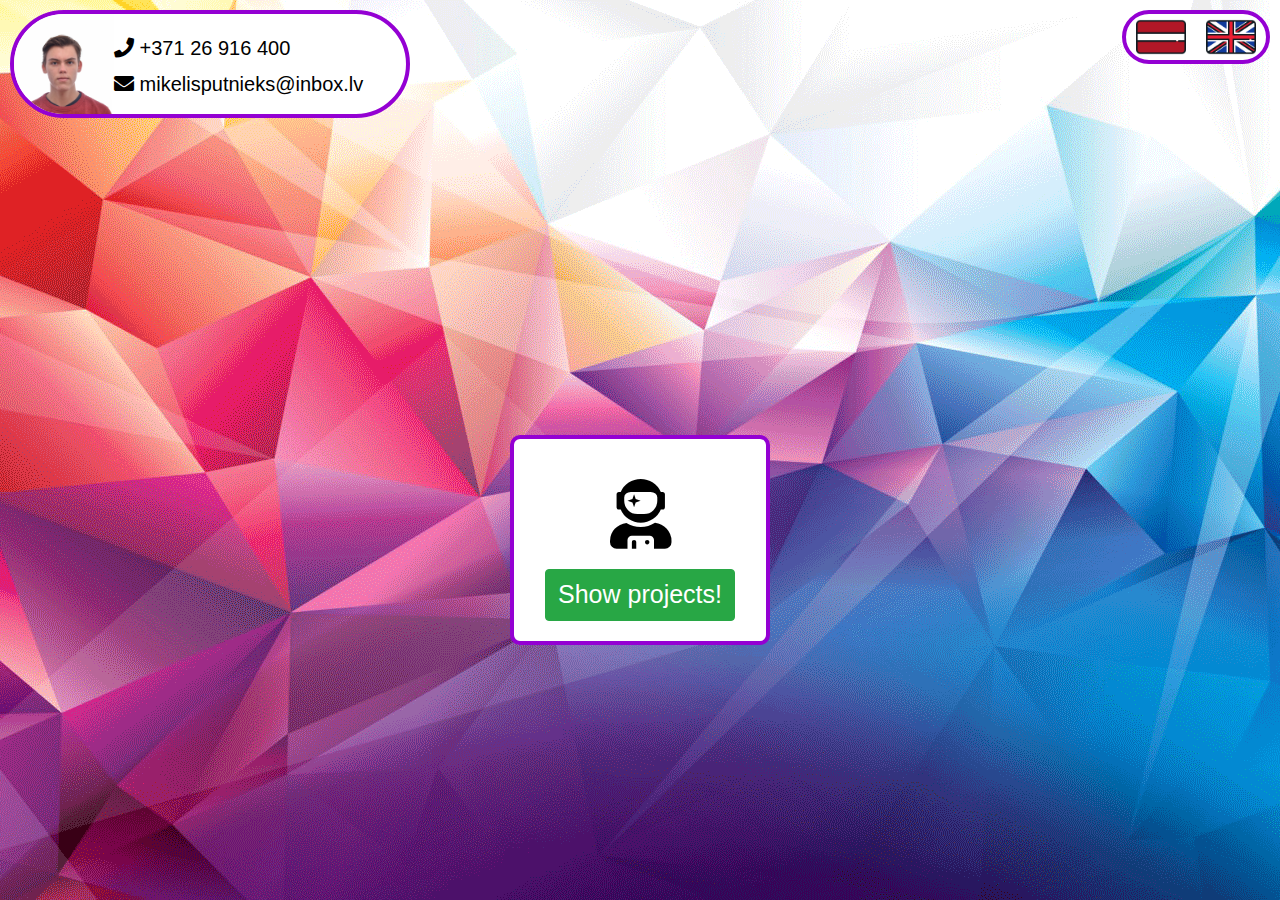
<file: index.html>
<!-- © Copyright Miķelis Putnieks 2020 -->

<!DOCTYPE html>
<html>
<head>
  <title>mikelisp.lv</title>
  <meta charset="utf-8">
  <meta name="viewport" content="width=device-width, initial-scale=1">
  <link rel="stylesheet" href="css/bootstrap.css">
  <script src="https://ajax.googleapis.com/ajax/libs/jquery/3.4.1/jquery.min.js"></script>
  <script src="https://cdnjs.cloudflare.com/ajax/libs/popper.js/1.16.0/umd/popper.min.js"></script>
  <script src="https://maxcdn.bootstrapcdn.com/bootstrap/4.4.1/js/bootstrap.min.js"></script>
  <script src="js/custom.js"></script>
  <link rel="stylesheet" href="css/custom.css">
  <link rel="stylesheet" href="css/animations.css">
  <link rel="stylesheet" href="https://use.fontawesome.com/releases/v5.3.0/css/all.css" crossorigin="anonymous">
  
  <link rel="prefetch" href="img/portrait.png" />
  <link rel="prefetch" href="img/href-2.png" />
  <link rel="prefetch" href="img/href-1.png" />
  <link rel="prefetch" href="img/href-3.png" />
  <link rel="prefetch" href="img/href-4.png" />
</head>

<body id="body">
    
    <div class="bg1">
        
        <div class="top">
            <div class="top-left">
                <img src="img/portrait.png" class="portrait" alt="Es">
                <div style="position: relative; bottom: -10px;">
                    <p class="contacts"> <i class="fas fa-phone"></i> +371 26 916 400</p>
                    <p class="contacts"> <i class="fas fa-envelope"></i> mikelisputnieks@inbox.lv</p>
                </div>
            </div>
            
            <div class="top-right" >
                <a href="home_lv.html" class="flag-link-lv">
                    <img src="img/latvia.png" class="flag" alt="lv" data-toggle="tooltip" data-placement="bottom" title="LV">
                </a>
                <a href="#" class="flag-link-en">
                    <img src="img/grossbritannien.png" class="flag" alt="en" data-toggle="tooltip" data-placement="bottom" title="ENG">
                </a>
            </div>
        </div>
        
        <div  class="bottom" id="centre_start">
            <div class="center" id="toportfolio">
                <i class="fas fa-user-astronaut" style="font-size: 70px; padding:20px;"></i>
                <br>
                <button class="btn btn-success btn-text" id="portfolio" type="button" onclick="show('eng')">Show projects!</button>
            </div>
        </div>
    </div>
    
    <div class="modal fade slide-in-right" id="modal1">
        <div class="modal-dialog modal-lg">
            <div class="modal-content">

              <!-- Modal Header -->
              <div class="modal-header">
                <h4 class="modal-title">Project palodze.lv</h4>
                <button type="button" class="close" data-dismiss="modal">&times;</button>
              </div>

              <!-- Modal body -->
              <div class="modal-body">
                  <div class="row no-gutters">
                      <div class="col-lg-12 text-center">
                    <!--Carousel Wrapper-->
                      <div id="demo" class="carousel slide" data-ride="carousel" style="width:auto;">
                        <ol class="carousel-indicators">
                          <li data-target="#demo" data-slide-to="0" class="active"></li>
                          <li data-target="#demo" data-slide-to="1"></li>
                          <li data-target="#demo" data-slide-to="2"></li>
                          <li data-target="#demo" data-slide-to="3"></li>
                        </ol>
                        <div class="carousel-inner" role="listbox">
                          <div class="carousel-item active">
                            <img class="img-fluid" src="img/palodze-1.png" alt="First slide">
                          </div>
                          <div class="carousel-item">
                            <img class="img-fluid" src="img/palodze-2.png" alt="Second slide">
                          </div>
                          <div class="carousel-item">
                            <img class="img-fluid" src="img/palodze-3.png" alt="Third slide">
                          </div>
                          <div class="carousel-item">
                            <img class="img-fluid" src="img/palodze-4.png" alt="Fourth slide">
                          </div>
                        </div>

                          <a class="carousel-control-prev" href="#demo" role="button" data-slide="prev">
                            <span class="carousel-control-prev-icon" aria-hidden="true"></span>
                          </a>
                          <a class="carousel-control-next" href="#demo" role="button" data-slide="next">
                            <span class="carousel-control-next-icon" aria-hidden="true"></span>
                          </a>
                      </div>
                    <!--/.Carousel Wrapper-->
                  </div>
                  </div>
                  <div class="row " style="margin-top: 15px; padding-right: 20px; padding-left: 20px;">
                  <div class="col-lg-6">
                    <div class="container">
                    <h2 class="text-center"><strong> www.palodze.lv </strong></h2>
                    <ul class="list-group" style="padding-bottom: 20px;">
                      <li class="lg-item">Type:        an informative website for a local windowsill dealership business.</li>
                      <li class="lg-item">Client:      sia fogels.lv</li>
                      <li class="lg-item">Build time:  2 weeks</li>
                      <li class="lg-item">Languages:   Latvian</li>
                    </ul>
                    </div>
                  </div>
                  <div class="col-lg-6 text-center">
                      <h2 class="text-center"><strong> Custom tailored for: </strong></h2>
                      <i class="fas fa-desktop fa-3x" style="margin: 20px 10px;" data-toggle="tooltip" data-placement="bottom" title="PCs"></i>
                      <i class="fas fa-laptop fa-3x" style="margin: 20px 10px;" data-toggle="tooltip" data-placement="bottom" title="Laptops"></i>
                      <i class="fas fa-tablet-alt" style="margin: 20px 10px; font-size: 42px;" data-toggle="tooltip" data-placement="bottom" title="Tablets"></i>
                      <i class="fas fa-mobile-alt" style="margin: 20px 10px; font-size: 35px;" data-toggle="tooltip" data-placement="bottom" title="Mobile phones"></i>
                      <br>
                      <i class="fab fa-android fa-3x" style="margin: 20px 5px" data-toggle="tooltip" data-placement="bottom" title="Android"></i>
                      <i class="fab fa-apple fa-3x" style="margin: 20px 5px" data-toggle="tooltip" data-placement="bottom" title="IOS"></i>
                      <i class="fab fa-windows fa-3x" style="margin: 20px 5px" data-toggle="tooltip" data-placement="bottom" title="Windows"></i>
                  </div>
                </div>
              </div>

              <!-- Modal footer -->
              <div class="modal-footer">
                <a class="btn btn-success" href="https://palodze.lv/" target="_blank">To the site</a>
                <button type="button" class="btn btn-danger" data-dismiss="modal">Back</button>
              </div>

            </div>
        </div>
    </div>
    
    <div class="modal fade slide-in-right" id="modal2">
        <div class="modal-dialog modal-lg">
            <div class="modal-content">

              <!-- Modal Header -->
              <div class="modal-header">
                <h4 class="modal-title">Project mikelisp.lv</h4>
                <button type="button" class="close" data-dismiss="modal">&times;</button>
              </div>

              <!-- Modal body -->
              <div class="modal-body">
                  <div class="row no-gutters">
                      <div class="col-lg-12 text-center">
                    <!--Carousel Wrapper-->
                      <div id="demo1" class="carousel slide" data-ride="carousel" style="width:auto;">
                        <ol class="carousel-indicators">
                          <li data-target="#demo1" data-slide-to="0" class="active"></li>
                          <li data-target="#demo1" data-slide-to="1"></li>
                        </ol>
                        <div class="carousel-inner" role="listbox">
                          <div class="carousel-item active">
                            <img class="img-fluid" src="img/portfolio-1.png" alt="First slide">
                          </div>
                          <div class="carousel-item">
                            <img class="img-fluid" src="img/portfolio-2.png" alt="Second slide">
                          </div>
                        </div>

                          <a class="carousel-control-prev" href="#demo1" role="button" data-slide="prev">
                            <span class="carousel-control-prev-icon" aria-hidden="true"></span>
                          </a>
                          <a class="carousel-control-next" href="#demo1" role="button" data-slide="next">
                            <span class="carousel-control-next-icon" aria-hidden="true"></span>
                          </a>
                      </div>
                    <!--/.Carousel Wrapper-->
                  </div>
                  </div>
                  <div class="row " style="margin-top: 15px; padding-right: 20px; padding-left: 20px;">
                  <div class="col-lg-6">
                    <div class="container">
                    <h2 class="text-center"><strong>Web portfolio mikelisp.lv</strong></h2>
                    <ul class="list-group">
                      <li class="lg-item">Type:         informative and colorful website for my project portfolio</li>
                      <li class="lg-item">Client:       built my own use</li>
                      <li class="lg-item">Build time:   3 weeks + minor improvements once in a while</li>
                      <li class="lg-item">Languages:    English, Latvian</li>
                    </ul>
                    </div>
                  </div>
                  <div class="col-lg-6 text-center">
                      
                      <h2 class="text-center"><strong> Custom tailored for: </strong></h2>
                      <i class="fas fa-desktop fa-3x" style="margin: 20px 10px;" data-toggle="tooltip" data-placement="bottom" title="PCs"></i>
                      <i class="fas fa-laptop fa-3x" style="margin: 20px 10px;" data-toggle="tooltip" data-placement="bottom" title="Laptops"></i>
                      <i class="fas fa-tablet-alt" style="margin: 20px 10px; font-size: 42px;" data-toggle="tooltip" data-placement="bottom" title="Tablets"></i>
                      <i class="fas fa-mobile-alt" style="margin: 20px 10px; font-size: 35px;" data-toggle="tooltip" data-placement="bottom" title="Mobile phones"></i>
                      <br>
                      <i class="fab fa-android fa-3x" style="margin: 20px 5px" data-toggle="tooltip" data-placement="bottom" title="Android"></i>
                      <i class="fab fa-apple fa-3x" style="margin: 20px 5px" data-toggle="tooltip" data-placement="bottom" title="IOS"></i>
                      <i class="fab fa-windows fa-3x" style="margin: 20px 5px" data-toggle="tooltip" data-placement="bottom" title="Windows"></i>
                      <!--Accordion wrapper-->
                    
                  </div>
                </div>
              </div>

              <!-- Modal footer -->
              <div class="modal-footer">
                <a class="btn btn-success" href="#" target="_blank">To mikelisp.lv</a>
                <button type="button" class="btn btn-danger" data-dismiss="modal">Exit</button>
              </div>

            </div>
        </div>
    </div>

    <div class="modal fade slide-in-right" id="modal3">
        <div class="modal-dialog modal-lg">
            <div class="modal-content">

              <!-- Modal Header -->
              <div class="modal-header">
                <h4 class="modal-title">Project WebGame</h4>
                <button type="button" class="close" data-dismiss="modal">&times;</button>
              </div>

              <!-- Modal body -->
              <div class="modal-body">
                  <div class="row no-gutters">
                      <div class="col-lg-12 text-center">
                    <!--Carousel Wrapper-->
                      <div id="demo2" class="carousel slide" data-ride="carousel" style="width:auto;">
                        <ol class="carousel-indicators">
                          <li data-target="#demo2" data-slide-to="0" class="active"></li>
                          <li data-target="#demo2" data-slide-to="1"></li>
                          <li data-target="#demo2" data-slide-to="2"></li>
                          <li data-target="#demo2" data-slide-to="3"></li>
                        </ol>
                        <div class="carousel-inner" role="listbox">
                          <div class="carousel-item active">
                            <img class="img-fluid" src="img/webgame-0.png" alt="First slide">
                          </div>
                          <div class="carousel-item">
                            <img class="img-fluid" src="img/webgame-1.png" alt="Second slide">
                          </div>
                          <div class="carousel-item">
                            <img class="img-fluid" src="img/webgame-2.png" alt="Third slide">
                          </div>
                          <div class="carousel-item">
                            <img class="img-fluid" src="img/webgame-3.png" alt="Fourth slide">
                          </div>
                        </div>

                          <a class="carousel-control-prev" href="#demo2" role="button" data-slide="prev">
                            <span class="carousel-control-prev-icon" aria-hidden="true"></span>
                          </a>
                          <a class="carousel-control-next" href="#demo2" role="button" data-slide="next">
                            <span class="carousel-control-next-icon" aria-hidden="true"></span>
                          </a>
                      </div>
                    <!--/.Carousel Wrapper-->
                  </div>
                  </div>
                  <div class="row " style="margin-top: 15px; padding-right: 20px; padding-left: 20px;">
                  <div class="col-lg-6">
                    <div class="container">
                    <h2 class="text-center"><strong>Online math game</strong></h2>
                    <ul class="list-group">
                      <li class="lg-item">Type:         A game designed to help learn the values of natural logarithms, uses python server-side to store high-scores</li>
                      <li class="lg-item">Client:       nobody, made just for fun</li>
                      <li class="lg-item">Build time:   2 weeks</li>
                      <li class="lg-item">Languages:    English</li>
                    </ul>
                    </div>
                  </div>
                  <div class="col-lg-6 text-center">
                      <h2 class="text-center"><strong> Custom tailored for: </strong></h2>
                      <i class="fas fa-desktop fa-3x" style="margin: 20px 10px;" data-toggle="tooltip" data-placement="bottom" title="PCs"></i>
                      <i class="fas fa-laptop fa-3x" style="margin: 20px 10px;" data-toggle="tooltip" data-placement="bottom" title="Laptops"></i>
                      <i class="fas fa-tablet-alt" style="margin: 20px 10px; font-size: 42px;" data-toggle="tooltip" data-placement="bottom" title="Tablets"></i>
                      <i class="fas fa-mobile-alt" style="margin: 20px 10px; font-size: 35px;" data-toggle="tooltip" data-placement="bottom" title="Mobile phones"></i>
                      <br>
                      <i class="fab fa-android fa-3x" style="margin: 20px 5px" data-toggle="tooltip" data-placement="bottom" title="Android"></i>
                      <i class="fab fa-apple fa-3x" style="margin: 20px 5px" data-toggle="tooltip" data-placement="bottom" title="IOS"></i>
                      <i class="fab fa-windows fa-3x" style="margin: 20px 5px" data-toggle="tooltip" data-placement="bottom" title="Windows"></i>
                  </div>
                </div>
              </div>

              <!-- Modal footer -->
              <div class="modal-footer">
                <a class="btn btn-success" href="https://mputnieks.pythonanywhere.com/" target="_blank">To the site</a>
                <button type="button" class="btn btn-danger" data-dismiss="modal">Exit</button>
              </div>

            </div>
        </div>
    </div>
    
    <div class="modal fade slide-in-right" id="modal4">
        <div class="modal-dialog modal-lg">
            <div class="modal-content">

              <!-- Modal Header -->
              <div class="modal-header">
                <h4 class="modal-title">Project TurtlesIdea.com</h4>
                <button type="button" class="close" data-dismiss="modal">&times;</button>
              </div>

              <!-- Modal body -->
              <div class="modal-body">
                  <div class="row no-gutters">
                      <div class="col-lg-12 text-center">
                    <!--Carousel Wrapper-->
                      <div id="demo3" class="carousel slide" data-ride="carousel" style="width:auto;">
                        <ol class="carousel-indicators">
                          <li data-target="#demo3" data-slide-to="0" class="active"></li>
                          <li data-target="#demo3" data-slide-to="1"></li>
                          <li data-target="#demo3" data-slide-to="2"></li>
                        </ol>
                        <div class="carousel-inner" role="listbox">
                          <div class="carousel-item active">
                            <img class="img-fluid" src="img/turtlesidea-1.png" alt="First slide">
                          </div>
                          <div class="carousel-item">
                            <img class="img-fluid" src="img/turtlesidea-2.png" alt="Second slide">
                          </div>
                          <div class="carousel-item">
                            <img class="img-fluid" src="img/turtlesidea-3.png" alt="Third slide">
                          </div>
                        </div>

                          <a class="carousel-control-prev" href="#demo3" role="button" data-slide="prev">
                            <span class="carousel-control-prev-icon" aria-hidden="true"></span>
                          </a>
                          <a class="carousel-control-next" href="#demo3" role="button" data-slide="next">
                            <span class="carousel-control-next-icon" aria-hidden="true"></span>
                          </a>
                      </div>
                    <!--/.Carousel Wrapper-->
                  </div>
                  </div>
                  <div class="row " style="margin-top: 15px; padding-right: 20px; padding-left: 20px;">
                  <div class="col-lg-6">
                    <div class="container">
                    <h2 class="text-center"><strong>Online store Turtles'Idea</strong></h2>
                    <ul class="list-group">
                      <li class="lg-item">Type:         an modern and unique website/online store prototype for my classmate's business</li>
                      <li class="lg-item">Client:       Jēkabs Janovs</li>
                      <li class="lg-item">Build time:   1 week</li>
                      <li class="lg-item">Languages:    English</li>
                    </ul>
                    </div>
                  </div>
                  <div class="col-lg-6 text-center">
                      
                      <h2 class="text-center"><strong> Custom tailored for: </strong></h2>
                      <i class="fas fa-desktop fa-3x" style="margin: 20px 10px;" data-toggle="tooltip" data-placement="bottom" title="PCs"></i>
                      <i class="fas fa-laptop fa-3x" style="margin: 20px 10px;" data-toggle="tooltip" data-placement="bottom" title="Laptops"></i>
                      <i class="fas fa-tablet-alt" style="margin: 20px 10px; font-size: 42px;" data-toggle="tooltip" data-placement="bottom" title="Tablets"></i>
                      <i class="fas fa-mobile-alt" style="margin: 20px 10px; font-size: 35px;" data-toggle="tooltip" data-placement="bottom" title="Mobile phones"></i>
                      <br>
                      <i class="fab fa-android fa-3x" style="margin: 20px 5px" data-toggle="tooltip" data-placement="bottom" title="Android"></i>
                      <i class="fab fa-apple fa-3x" style="margin: 20px 5px" data-toggle="tooltip" data-placement="bottom" title="IOS"></i>
                      <i class="fab fa-windows fa-3x" style="margin: 20px 5px" data-toggle="tooltip" data-placement="bottom" title="Windows"></i>
                      <!--Accordion wrapper-->
                    
                  </div>
                </div>
              </div>

              <!-- Modal footer -->
              <div class="modal-footer">
                <a class="btn btn-success" href="https://mputnieks.github.io/TurtlesIdea/" target="_blank">To the site</a>
                <button type="button" class="btn btn-danger" data-dismiss="modal">Exit</button>
              </div>

            </div>
        </div>
    </div>
    
</body>
</html>
</file>
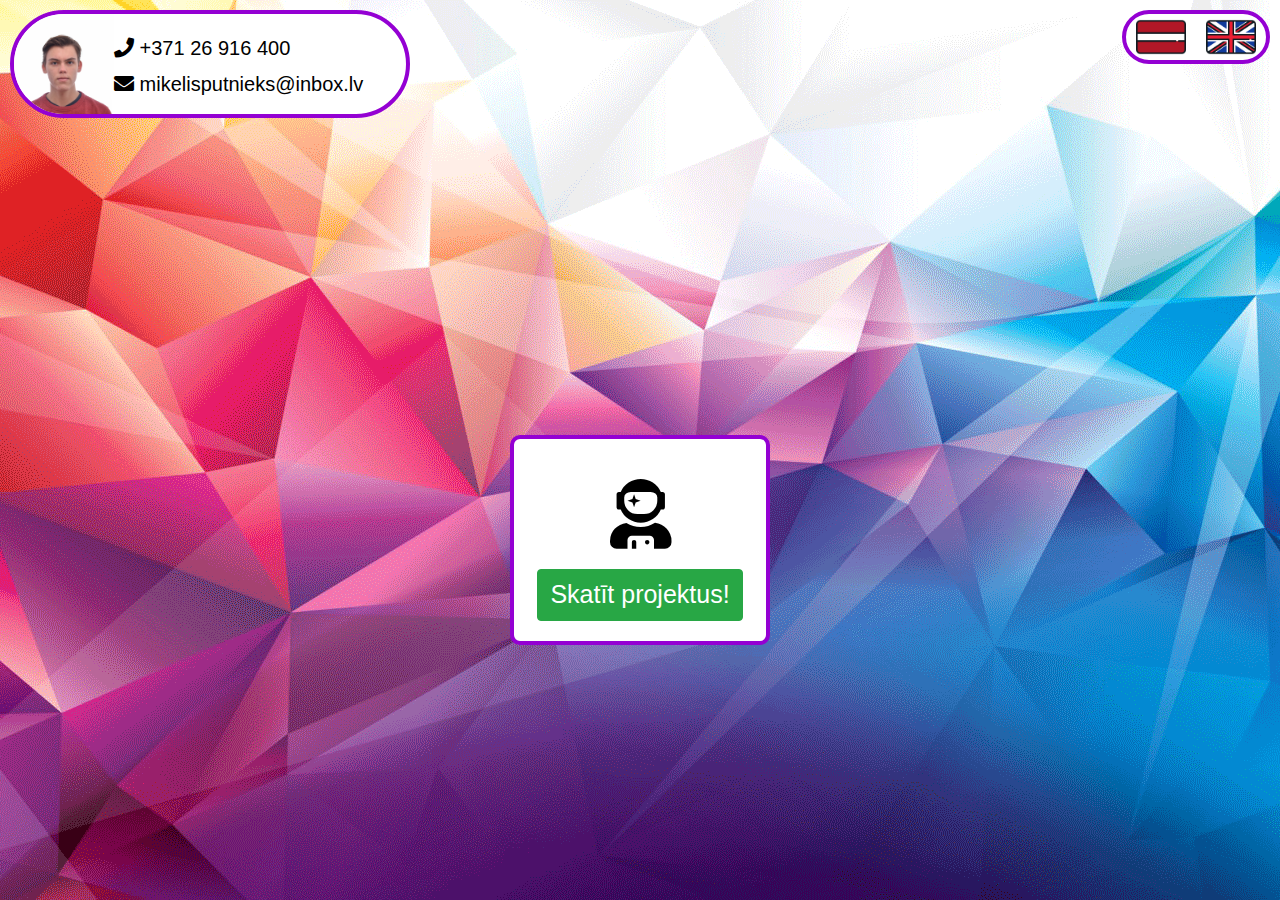
<file: home_lv.html>
<!-- © Copyright Miķelis Putnieks 2020 -->

<!DOCTYPE html>
<html>
<head>
  <title>mikelisp.lv</title>
  <meta charset="utf-8">
  <meta name="viewport" content="width=device-width, initial-scale=1">
  <link rel="stylesheet" href="css/bootstrap.css">
  <script src="https://ajax.googleapis.com/ajax/libs/jquery/3.4.1/jquery.min.js"></script>
  <script src="https://cdnjs.cloudflare.com/ajax/libs/popper.js/1.16.0/umd/popper.min.js"></script>
  <script src="https://maxcdn.bootstrapcdn.com/bootstrap/4.4.1/js/bootstrap.min.js"></script>
  <script src="js/custom.js"></script>
  <link rel="stylesheet" href="css/custom.css">
  <link rel="stylesheet" href="css/animations.css">
  <link rel="stylesheet" href="https://use.fontawesome.com/releases/v5.3.0/css/all.css" crossorigin="anonymous">
  
  <link rel="prefetch" href="img/portrait.png" />
  <link rel="prefetch" href="img/href-2.png" />
  <link rel="prefetch" href="img/href-1.png" />
  <link rel="prefetch" href="img/href-3.png" />
  <link rel="prefetch" href="img/href-4.png" />
</head>

<body id="body">
    
    <div class="bg1">
        
        <div class="top">
            <div class="top-left">
                <img src="img/portrait.png" class="portrait" alt="Es">
                <div style="position: relative; bottom: -10px;">
                    <p class="contacts"> <i class="fas fa-phone"></i> +371 26 916 400</p>
                    <p class="contacts"> <i class="fas fa-envelope"></i> mikelisputnieks@inbox.lv</p>
                </div>
            </div>
            
            <div class="top-right" >
                <a href="#" class="flag-link-lv">
                    <img src="img/latvia.png" class="flag" alt="lv" data-toggle="tooltip" data-placement="bottom" title="LV">
                </a>
                <a href="index.html" class="flag-link-en">
                    <img src="img/grossbritannien.png" class="flag" alt="en" data-toggle="tooltip" data-placement="bottom" title="ENG">
                </a>
            </div>
        </div>
        
        <div  class="bottom" id="centre_start">
            <div class="center" id="toportfolio">
                <i class="fas fa-user-astronaut" style="font-size: 70px; padding:20px;"></i>
                <br>
                <button class="btn btn-success btn-text" id="portfolio" type="button" onclick="show('lv')">Skatīt projektus!</button>
            </div>
        </div>
    </div>
    
    <div class="modal fade slide-in-right" id="modal1">
        <div class="modal-dialog modal-lg">
            <div class="modal-content">

              <!-- Modal Header -->
              <div class="modal-header">
                <h4 class="modal-title">Projekts palodze.lv</h4>
                <button type="button" class="close" data-dismiss="modal">&times;</button>
              </div>

              <!-- Modal body -->
              <div class="modal-body">
                  <div class="row no-gutters">
                      <div class="col-lg-12 text-center">
                    <!--Carousel Wrapper-->
                      <div id="demo" class="carousel slide" data-ride="carousel" style="width:auto;">
                        <ol class="carousel-indicators">
                          <li data-target="#demo" data-slide-to="0" class="active"></li>
                          <li data-target="#demo" data-slide-to="1"></li>
                          <li data-target="#demo" data-slide-to="2"></li>
                          <li data-target="#demo" data-slide-to="3"></li>
                        </ol>
                        <div class="carousel-inner" role="listbox">
                          <div class="carousel-item active">
                            <img class="img-fluid" src="img/palodze-1.png" alt="First slide">
                          </div>
                          <div class="carousel-item">
                            <img class="img-fluid" src="img/palodze-2.png" alt="Second slide">
                          </div>
                          <div class="carousel-item">
                            <img class="img-fluid" src="img/palodze-3.png" alt="Third slide">
                          </div>
                          <div class="carousel-item">
                            <img class="img-fluid" src="img/palodze-4.png" alt="Fourth slide">
                          </div>
                        </div>

                          <a class="carousel-control-prev" href="#demo" role="button" data-slide="prev">
                            <span class="carousel-control-prev-icon" aria-hidden="true"></span>
                          </a>
                          <a class="carousel-control-next" href="#demo" role="button" data-slide="next">
                            <span class="carousel-control-next-icon" aria-hidden="true"></span>
                          </a>
                      </div>
                    <!--/.Carousel Wrapper-->
                  </div>
                  </div>
                  <div class="row " style="margin-top: 15px; padding-right: 20px; padding-left: 20px;">
                  <div class="col-lg-6">
                    <div class="container">
                    <h2 class="text-center"><strong> www.palodze.lv </strong></h2>
                    <ul class="list-group" style="padding-bottom: 20px;">
                      <li class="lg-item">Tips:             informatīva mājaslapa vietējam flīžu-palodžu biznesam</li>
                      <li class="lg-item">Klients:          sia fogels.lv</li>
                      <li class="lg-item">Izstrādes laiks:  2 nedēļas</li>
                      <li class="lg-item">Valodas:          Latviešu</li>
                    </ul>
                    </div>
                  </div>
                  <div class="col-lg-6 text-center">
                      <h2 class="text-center"><strong> Projekts pielāgots: </strong></h2>
                      <i class="fas fa-desktop fa-3x" style="margin: 20px 10px;" data-toggle="tooltip" data-placement="bottom" title="PCs"></i>
                      <i class="fas fa-laptop fa-3x" style="margin: 20px 10px;" data-toggle="tooltip" data-placement="bottom" title="Laptops"></i>
                      <i class="fas fa-tablet-alt" style="margin: 20px 10px; font-size: 42px;" data-toggle="tooltip" data-placement="bottom" title="Tablets"></i>
                      <i class="fas fa-mobile-alt" style="margin: 20px 10px; font-size: 35px;" data-toggle="tooltip" data-placement="bottom" title="Mobile phones"></i>
                      <br>
                      <i class="fab fa-android fa-3x" style="margin: 20px 5px" data-toggle="tooltip" data-placement="bottom" title="Android"></i>
                      <i class="fab fa-apple fa-3x" style="margin: 20px 5px" data-toggle="tooltip" data-placement="bottom" title="IOS"></i>
                      <i class="fab fa-windows fa-3x" style="margin: 20px 5px" data-toggle="tooltip" data-placement="bottom" title="Windows"></i>
                  </div>
                </div>
              </div>

              <!-- Modal footer -->
              <div class="modal-footer">
                <a class="btn btn-success" href="https://palodze.lv/" target="_blank">Doties uz mājaslapu</a>
                <button type="button" class="btn btn-danger" data-dismiss="modal">Atpakaļ</button>
              </div>

            </div>
        </div>
    </div>
    
    <div class="modal fade slide-in-right" id="modal2">
        <div class="modal-dialog modal-lg">
            <div class="modal-content">

              <!-- Modal Header -->
              <div class="modal-header">
                <h4 class="modal-title">Projekts mikelisp.lv</h4>
                <button type="button" class="close" data-dismiss="modal">&times;</button>
              </div>

              <!-- Modal body -->
              <div class="modal-body">
                  <div class="row no-gutters">
                      <div class="col-lg-12 text-center">
                    <!--Carousel Wrapper-->
                      <div id="demo1" class="carousel slide" data-ride="carousel" style="width:auto;">
                        <ol class="carousel-indicators">
                          <li data-target="#demo1" data-slide-to="0" class="active"></li>
                          <li data-target="#demo1" data-slide-to="1"></li>
                        </ol>
                        <div class="carousel-inner" role="listbox">
                          <div class="carousel-item active">
                            <img class="img-fluid" src="img/portfolio-1.png" alt="First slide">
                          </div>
                          <div class="carousel-item">
                            <img class="img-fluid" src="img/portfolio-2.png" alt="Second slide">
                          </div>
                        </div>

                          <a class="carousel-control-prev" href="#demo1" role="button" data-slide="prev">
                            <span class="carousel-control-prev-icon" aria-hidden="true"></span>
                          </a>
                          <a class="carousel-control-next" href="#demo1" role="button" data-slide="next">
                            <span class="carousel-control-next-icon" aria-hidden="true"></span>
                          </a>
                      </div>
                    <!--/.Carousel Wrapper-->
                  </div>
                  </div>
                  <div class="row " style="margin-top: 15px; padding-right: 20px; padding-left: 20px;">
                  <div class="col-lg-6">
                    <div class="container">
                    <h2 class="text-center"><strong>Projektu portfolio mikelisp.lv</strong></h2>
                    <ul class="list-group">
                      <li class="lg-item">Tips:             informatīva un krāsaina mājaslapa manu projektu apkopošanai</li>
                      <li class="lg-item">Klients:          paša lietošanai</li>
                      <li class="lg-item">Izstrādes laiks:  3 nedēļas + regulāri uzlabojumi</li>
                      <li class="lg-item">Valodas:          Angļu, Latviešu</li>
                    </ul>
                    </div>
                  </div>
                  <div class="col-lg-6 text-center">
                      
                      <h2 class="text-center"><strong> Mājaslapa pielāgota: </strong></h2>
                      <i class="fas fa-desktop fa-3x" style="margin: 20px 10px;" data-toggle="tooltip" data-placement="bottom" title="PCs"></i>
                      <i class="fas fa-laptop fa-3x" style="margin: 20px 10px;" data-toggle="tooltip" data-placement="bottom" title="Laptops"></i>
                      <i class="fas fa-tablet-alt" style="margin: 20px 10px; font-size: 42px;" data-toggle="tooltip" data-placement="bottom" title="Tablets"></i>
                      <i class="fas fa-mobile-alt" style="margin: 20px 10px; font-size: 35px;" data-toggle="tooltip" data-placement="bottom" title="Mobile phones"></i>
                      <br>
                      <i class="fab fa-android fa-3x" style="margin: 20px 5px" data-toggle="tooltip" data-placement="bottom" title="Android"></i>
                      <i class="fab fa-apple fa-3x" style="margin: 20px 5px" data-toggle="tooltip" data-placement="bottom" title="IOS"></i>
                      <i class="fab fa-windows fa-3x" style="margin: 20px 5px" data-toggle="tooltip" data-placement="bottom" title="Windows"></i>
                      <!--Accordion wrapper-->
                    
                  </div>
                </div>
              </div>

              <!-- Modal footer -->
              <div class="modal-footer">
                <a class="btn btn-success" href="#" target="_blank">Doties uz mājaslapu</a>
                <button type="button" class="btn btn-danger" data-dismiss="modal">Atpakaļ</button>
              </div>

            </div>
        </div>
    </div>

    <div class="modal fade slide-in-right" id="modal3">
        <div class="modal-dialog modal-lg">
            <div class="modal-content">

              <!-- Modal Header -->
              <div class="modal-header">
                <h4 class="modal-title">Projekts WebGame</h4>
                <button type="button" class="close" data-dismiss="modal">&times;</button>
              </div>

              <!-- Modal body -->
              <div class="modal-body">
                  <div class="row no-gutters">
                      <div class="col-lg-12 text-center">
                    <!--Carousel Wrapper-->
                      <div id="demo2" class="carousel slide" data-ride="carousel" style="width:auto;">
                        <ol class="carousel-indicators">
                          <li data-target="#demo2" data-slide-to="0" class="active"></li>
                          <li data-target="#demo2" data-slide-to="1"></li>
                          <li data-target="#demo2" data-slide-to="2"></li>
                          <li data-target="#demo2" data-slide-to="3"></li>
                        </ol>
                        <div class="carousel-inner" role="listbox">
                          <div class="carousel-item active">
                            <img class="img-fluid" src="img/webgame-0.png" alt="First slide">
                          </div>
                          <div class="carousel-item">
                            <img class="img-fluid" src="img/webgame-1.png" alt="Second slide">
                          </div>
                          <div class="carousel-item">
                            <img class="img-fluid" src="img/webgame-2.png" alt="Third slide">
                          </div>
                          <div class="carousel-item">
                            <img class="img-fluid" src="img/webgame-3.png" alt="Fourth slide">
                          </div>
                        </div>

                          <a class="carousel-control-prev" href="#demo2" role="button" data-slide="prev">
                            <span class="carousel-control-prev-icon" aria-hidden="true"></span>
                          </a>
                          <a class="carousel-control-next" href="#demo2" role="button" data-slide="next">
                            <span class="carousel-control-next-icon" aria-hidden="true"></span>
                          </a>
                      </div>
                    <!--/.Carousel Wrapper-->
                  </div>
                  </div>
                  <div class="row " style="margin-top: 15px; padding-right: 20px; padding-left: 20px;">
                  <div class="col-lg-6">
                    <div class="container">
                    <h2 class="text-center"><strong>Spēle matemātikas apguvei</strong></h2>
                    <ul class="list-group">
                      <li class="lg-item">Tips:             online spēle kas palīdz apgūt naturāllogoritmus, izmanto Python valodā programmētu back-end rezultātu saglabāšanai</li>
                      <li class="lg-item">Klients:          es pats - veidota treniņa nolūkos</li>
                      <li class="lg-item">Izstrādes laiks:  2 nedēļas</li>
                      <li class="lg-item">Valodas:          Angļu</li>
                    </ul>
                    </div>
                  </div>
                  <div class="col-lg-6 text-center">
                      <h2 class="text-center"><strong> Mājaslapa pielāgota: </strong></h2>
                      <i class="fas fa-desktop fa-3x" style="margin: 20px 10px;" data-toggle="tooltip" data-placement="bottom" title="PCs"></i>
                      <i class="fas fa-laptop fa-3x" style="margin: 20px 10px;" data-toggle="tooltip" data-placement="bottom" title="Laptops"></i>
                      <i class="fas fa-tablet-alt" style="margin: 20px 10px; font-size: 42px;" data-toggle="tooltip" data-placement="bottom" title="Tablets"></i>
                      <i class="fas fa-mobile-alt" style="margin: 20px 10px; font-size: 35px;" data-toggle="tooltip" data-placement="bottom" title="Mobile phones"></i>
                      <br>
                      <i class="fab fa-android fa-3x" style="margin: 20px 5px" data-toggle="tooltip" data-placement="bottom" title="Android"></i>
                      <i class="fab fa-apple fa-3x" style="margin: 20px 5px" data-toggle="tooltip" data-placement="bottom" title="IOS"></i>
                      <i class="fab fa-windows fa-3x" style="margin: 20px 5px" data-toggle="tooltip" data-placement="bottom" title="Windows"></i>
                  </div>
                </div>
              </div>

              <!-- Modal footer -->
              <div class="modal-footer">
                <a class="btn btn-success" href="https://mputnieks.pythonanywhere.com/" target="_blank">Doties uz mājaslapu</a>
                <button type="button" class="btn btn-danger" data-dismiss="modal">Atpakaļ</button>
              </div>

            </div>
        </div>
    </div>
    
    <div class="modal fade slide-in-right" id="modal4">
        <div class="modal-dialog modal-lg">
            <div class="modal-content">

              <!-- Modal Header -->
              <div class="modal-header">
                <h4 class="modal-title">Projekts TurtlesIdea.com</h4>
                <button type="button" class="close" data-dismiss="modal">&times;</button>
              </div>

              <!-- Modal body -->
              <div class="modal-body">
                  <div class="row no-gutters">
                      <div class="col-lg-12 text-center">
                    <!--Carousel Wrapper-->
                      <div id="demo3" class="carousel slide" data-ride="carousel" style="width:auto;">
                        <ol class="carousel-indicators">
                          <li data-target="#demo3" data-slide-to="0" class="active"></li>
                          <li data-target="#demo3" data-slide-to="1"></li>
                          <li data-target="#demo3" data-slide-to="2"></li>
                        </ol>
                        <div class="carousel-inner" role="listbox">
                          <div class="carousel-item active">
                            <img class="img-fluid" src="img/turtlesidea-1.png" alt="First slide">
                          </div>
                          <div class="carousel-item">
                            <img class="img-fluid" src="img/turtlesidea-2.png" alt="Second slide">
                          </div>
                          <div class="carousel-item">
                            <img class="img-fluid" src="img/turtlesidea-3.png" alt="Third slide">
                          </div>
                        </div>

                          <a class="carousel-control-prev" href="#demo3" role="button" data-slide="prev">
                            <span class="carousel-control-prev-icon" aria-hidden="true"></span>
                          </a>
                          <a class="carousel-control-next" href="#demo3" role="button" data-slide="next">
                            <span class="carousel-control-next-icon" aria-hidden="true"></span>
                          </a>
                      </div>
                    <!--/.Carousel Wrapper-->
                  </div>
                  </div>
                  <div class="row " style="margin-top: 15px; padding-right: 20px; padding-left: 20px;">
                  <div class="col-lg-6">
                    <div class="container">
                    <h2 class="text-center"><strong>Online veikals Turtles'Idea</strong></h2>
                    <ul class="list-group">
                      <li class="lg-item">Tips:                 moderns kā arī oriģināls mājaslapas prototips mana klasesbiedra biznesa idejai</li>
                      <li class="lg-item">Klients:              Jēkabs Janovs</li>
                      <li class="lg-item">Izstrādes laiks:      1 nedēļa</li>
                      <li class="lg-item">Valodas:              Angļu</li>
                    </ul>
                    </div>
                  </div>
                  <div class="col-lg-6 text-center">
                      
                      <h2 class="text-center"><strong> Mājaslapa pielāgota: </strong></h2>
                      <i class="fas fa-desktop fa-3x" style="margin: 20px 10px;" data-toggle="tooltip" data-placement="bottom" title="PCs"></i>
                      <i class="fas fa-laptop fa-3x" style="margin: 20px 10px;" data-toggle="tooltip" data-placement="bottom" title="Laptops"></i>
                      <i class="fas fa-tablet-alt" style="margin: 20px 10px; font-size: 42px;" data-toggle="tooltip" data-placement="bottom" title="Tablets"></i>
                      <i class="fas fa-mobile-alt" style="margin: 20px 10px; font-size: 35px;" data-toggle="tooltip" data-placement="bottom" title="Mobile phones"></i>
                      <br>
                      <i class="fab fa-android fa-3x" style="margin: 20px 5px" data-toggle="tooltip" data-placement="bottom" title="Android"></i>
                      <i class="fab fa-apple fa-3x" style="margin: 20px 5px" data-toggle="tooltip" data-placement="bottom" title="IOS"></i>
                      <i class="fab fa-windows fa-3x" style="margin: 20px 5px" data-toggle="tooltip" data-placement="bottom" title="Windows"></i>
                      <!--Accordion wrapper-->
                    
                  </div>
                </div>
              </div>

              <!-- Modal footer -->
              <div class="modal-footer">
                <a class="btn btn-success" href="https://mputnieks.github.io/TurtlesIdea/" target="_blank">Doties uz mājaslapu</a>
                <button type="button" class="btn btn-danger" data-dismiss="modal">Atpakaļ</button>
              </div>

            </div>
        </div>
    </div>
    
</body>
</html>
</file>
<file: css/custom.css>
/* © Copyright Miķelis Putnieks 2020*/

html {
  scroll-behavior: smooth;
}

#body::-webkit-scrollbar {
    display: none;
}

#body {
    background-image:url(../img/bg-1.png);
    background-repeat: repeat-y;
    background-position:center center;
    background-size:cover;
}

.bg1 {
    background-image:url(../img/landing_5.png);
    background-repeat:no-repeat;
    background-position:center center;
    background-size:cover;
    height: 100vh;
    color: black;
}

.top {
    padding: 10px;
    height: 20vh;
    width: 100vw;
}

.portrait {
    border-radius: 100% 0px 0px 100% ;
    height: 100px;
    width: 100px;
}

.contacts{
    font-size: 20px; line-height: 0px;
}

.flag-link-lv{
}

.flag-link-en{
}

.flag {
    padding: 0 10px;
    height: 50px;
    width: auto;
}

.top-left {
    padding: 0px;
    margin: 0px;
    height: 108px;
    width: 400px;
    border-radius: 100px;
    background-color: white;
    border: 4px solid darkviolet;
    align-items: center;
    display: flex;
    float:left;
}

.top-right {
    padding: 0px;
    margin: 0px;
    background-color: white;
    border: 4px solid darkviolet;
    align-items: center;
    display: flex;
    float:right;
}

.bottom {
    display: flex;
    justify-content: center;
    align-items: center;
    flex-flow: row wrap;
    height: 80vh;
    width: 100vw;
}

.center {
  width: 260px;
  text-align: center;
  border: 4px solid darkviolet;
  border-radius: 10px;
  padding: 20px;
  background-color: white;
}

.card {
    margin-right: 15px;
    margin-left: 15px;
    margin-top: 8px;
    margin-bottom: 8px;
    width: 300px;
}

.lg-item {
    list-style-type: circle;
    line-height: 30px;
}

.badge-inline {
    display: inline;
}

.badge {
    font-weight: 600;
    margin-left: 20px;
    margin-bottom: 4px;
    padding: 0.35em 0.55em;
    position: relative;
    bottom: 5px;
}

.btn-text{
    font-size: 25px;
}

.tooltip {
    margin-top: 4px;
}

@media screen and (min-width: 801px) {
    .top-right {
        border-radius: 100vh;
        height: 54px;
        width: auto;
    }
}

@media screen and (max-width: 800px) {
    .top-right {
        border-radius: 10px;
        height: 108px;
        width: 70px;
    }
    
    .top-left {
        width: 300px;
    }
    
    .flag-link-lv{
        position: relative; bottom: 20px; left: -4px;
    }

    .flag-link-en{
        position: relative; bottom: -25px; left: -74px;
    }
    
    .contacts{
        font-size: 14px; line-height: 4px;
    }
}
</file>
<file: css/animations.css>
/* © Copyright Miķelis Putnieks 2020*/
/* animacijas */

  .slideanim {visibility:hidden;}
  .slide_in {
    overflow: hidden;
    animation-name: slide_in;
    -webkit-animation-name: slide_in;
    animation-duration: 2.4s;
    -webkit-animation-duration: 2.4s;
    visibility: visible;
  }
  
  @keyframes slide_in {
    0% {
      opacity: 0;
      transform: translateY(70%);
    } 
    100% {
      opacity: 1;
      transform: translateY(0%);
    }
  }
  @-webkit-keyframes slide_in {
    0% {
      opacity: 0;
      -webkit-transform: translateY(70%);
    } 
    100% {
      opacity: 1;
      -webkit-transform: translateY(0%);
    }
  }
  
  .slide_away {
    overflow: hidden;
    animation-name: slide_away;
    -webkit-animation-name: slide_away;
    animation-duration: 2.4s;
    -webkit-animation-duration: 2.4s;
    animation-direction: reverse;
    visibility: visible;
  }
  
  @keyframes slide_away {
    0% {
      opacity: 0;
      transform: translateY(-80%);
    } 
    100% {
      opacity: 1;
      transform: translateY(0%);
    }
  }
  @-webkit-keyframes slide_away {
    0% {
      opacity: 0;
      -webkit-transform: translateY(-80%);
    } 
    100% {
      opacity: 1;
      -webkit-transform: translateY(0%);
    }
  }

.slideanim-left {visibility:collapse;}
.slide-in-left {
    animation: slide-in-left forwards;
    -webkit-animation: slide-in-left forwards;
    animation-duration: 1s;
    -webkit-animation-duration: 1s;
    visibility: visible;
}

.slideanim-right {visibility:collapse;}
.slide-in-right {
    animation: slide-in-right forwards;
    -webkit-animation: slide-in-right forwards;
    animation-duration: 1s;
    -webkit-animation-duration: 1s;
    visibility: visible;
}
    
@keyframes slide-in-left {
    0% { transform: translateX(-100%); }
    100% { transform: translateX(0%); }
}

@-webkit-keyframes slide-in-left {
    0% { transform: translateX(-100%); }
    100% { -webkit-transform: translateX(0%); }
}
   


@keyframes slide-in-right {
    0% { transform: translateX(+120%); }
    100% { transform: translateX(0%); }
}

@-webkit-keyframes slide-in-right {
    0% { -webkit-transform: translateX(+120%); }
    100% { -webkit-transform: translateX(0%); }
}

@media screen and (min-width: 801px) {
    .jumbotron {
        font-size: 2vw;
    }
}

@media screen and (max-width: 800px) {
    
    @keyframes slide-in-right {
        0% { transform: translateX(-120%); }
        100% { transform: translateX(0%); }
    }

    @-webkit-keyframes slide-in-right {
        0% { transform: translateX(-120%); }
        100% { -webkit-transform: translateX(0%); }
    }
}
</file>
